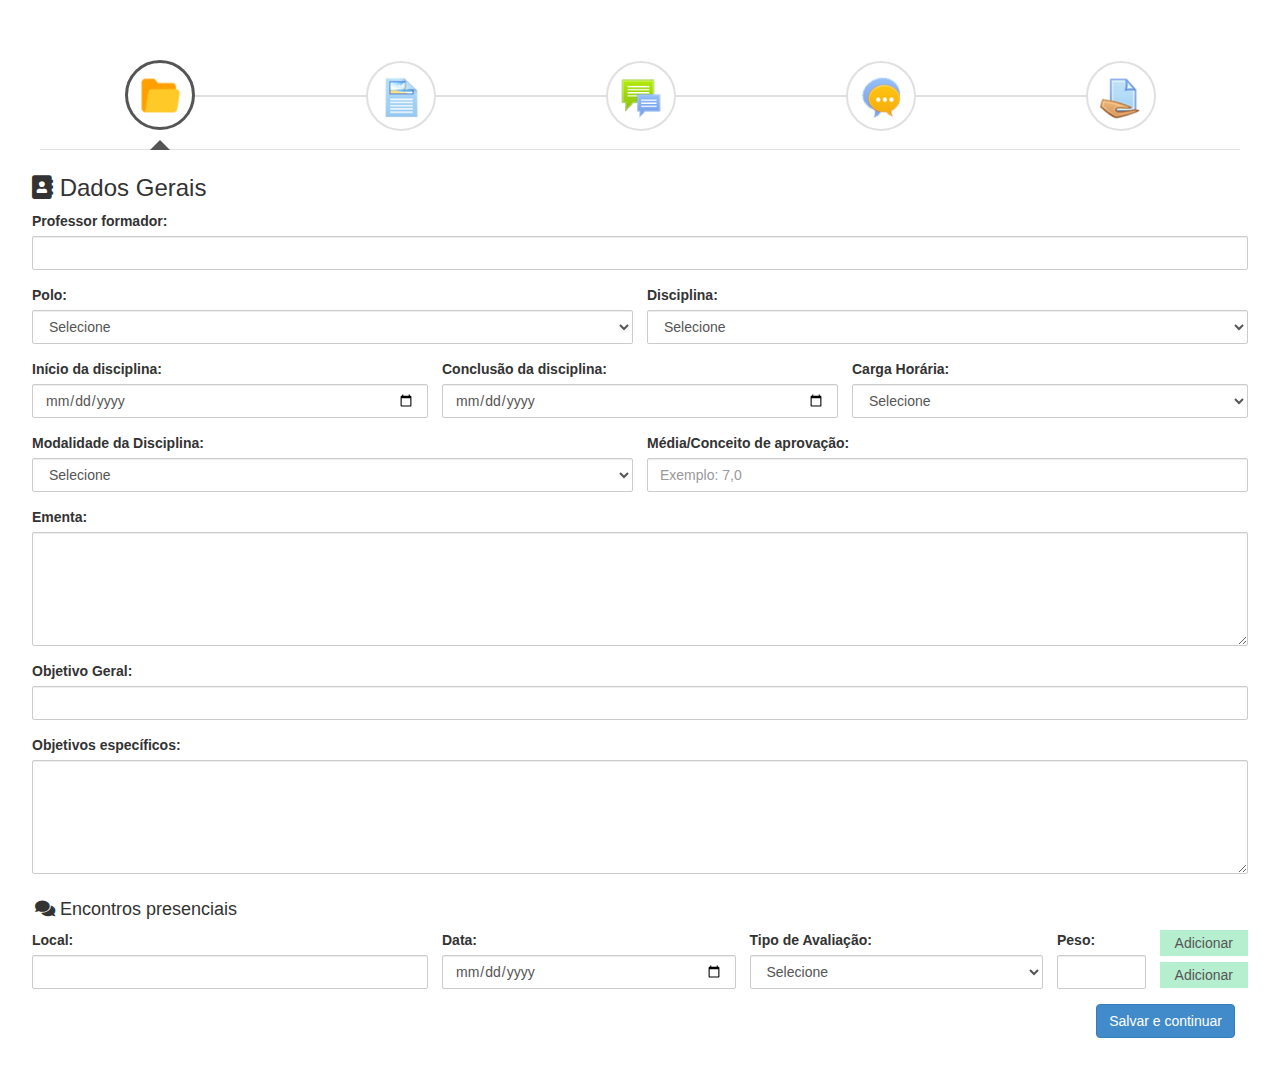
<file: form.html>
<!DOCTYPE html>
<html lang="pt-br">
    <head>
        <meta charset="utf-8">
        <meta name="description" content="EaD UERN">
        <meta name="robots" content="index, nofollow">

        <!-- DESIGN RESPONSIVO -->
        <meta name="viewport" content="width=device-width, initial-scale=1.0">

        <!-- OUTROS NAVEGADORES -->
        <meta http-equiv="X-UA-Compatible" content="IE=7">
        <meta http-equiv="X-UA-Compatible" content="ie=edge">

        <title>EaD - UERN</title>

        <!--IMPORTANDO -->
        <link rel="stylesheet" href="css/style.css">
        <link rel="stylesheet" href="css/normalize.css">
        <script src="js/jquery-1.11.1.min.js"></script>
        <script src="http://maxcdn.bootstrapcdn.com/bootstrap/3.3.0/js/bootstrap.min.js"></script>
        <script src="js/form.js"></script>
        <link rel="stylesheet" href="https://use.fontawesome.com/releases/v5.0.13/css/all.css">
    </head>

<body>
<div class="container">
    <div class="row">
        <section>
        <div class="wizard">
            <div class="wizard-inner">
                <div class="connecting-line"></div>
                <ul class="nav nav-tabs" role="tablist">

                    <li role="presentation" class="active">
                        <a href="#step1" data-toggle="tab" aria-controls="step1" role="tab" title="Dados gerais">
                            <span class="round-tab">
                                <!--i class="glyphicon glyphicon-folder-open"></i-->
                                <img src="img/icons/dados-gerais.png" class="round-tab other-icons" alt="" srcset="">
                            </span>
                        </a>
                    </li>

                    <li role="presentation" class="disabled">
                        <a href="#step2" data-toggle="tab" aria-controls="step2" role="tab" title="Aulas">
                            <span class="round-tab">
                                <!--i class="glyphicon glyphicon-book"></i-->
                                <img src="img/icons/aulas.png" class="round-tab other-icons" alt="" srcset="">
                            </span>
                        </a>
                    </li>
                    <li role="presentation" class="disabled">
                        <a href="#step3" data-toggle="tab" aria-controls="step3" role="tab" title="Fóruns de Discussão">
                            <span class="round-tab">
                                <!--i class="glyphicon glyphicon-bell"></i-->
                                <img src="img/icons/forum.png" class="round-tab other-icons" alt="" srcset="">
                            </span>
                        </a>
                    </li>
                    
                    <li role="presentation" class="disabled">
                            <a href="#step4" data-toggle="tab" aria-controls="step4" role="tab" title="Sala de Chat e Wikis">
                                <span class="round-tab">
                                    <!--i class="glyphicon glyphicon-comment"></i-->
                                    <img src="img/icons/chat.png" class="round-tab other-icons" alt="" srcset="">
                                </span>
                            </a>
                        </li>

                    <li role="presentation" class="disabled">
                        <a href="#complete" data-toggle="tab" aria-controls="complete" role="tab" title="Atividades Avaliativas">
                            <span class="round-tab">
                                <!--i class="glyphicon glyphicon-ok"></i-->
                                <img src="img/icons/atividades.png" class="round-tab other-icons" alt="" srcset="">
                            </span>
                        </a>
                    </li>
                </ul>
            </div>

            <form class="formulario" role="form">
                <div class="tab-content">
                    <div class="tab-pane active" role="tabpanel" id="step1">
                        
                        <div class="row">
                        <div class="col-md-12">
                            <h3>
                                <i class="fas fa-address-book"></i>
                                Dados Gerais
                            </h3>
                            <div class="form-group">
                                <label for="professor-formador">Professor formador:</label>
                                <input type="text" class="form-control" name="professor-formador" id="professor-formador">
                            </div>
                        </div>
                        
                        <div class="col-md-6">
                            <div class="form-group">
                                <label for="polo">Polo:</label>
                                <select id="polo" class="form-control">
                                    <option hidden="true">Selecione</option>
                                    <option>Exemplo</option>
                                </select>
                            </div>
                        </div>

                        <div class="col-md-6">
                            <div class="form-group">
                                <label for="disciplina">Disciplina:</label>
                                <select id="disciplina" class="form-control">
                                    <option hidden="true">Selecione</option>
                                    <option>Default select</option>
                                </select>
                            </div>					
                        </div>
            
                        </div>
                        
                        <div class="row">
                            <div class="col-md-4">
                                <div class="form-group">
                                    <label for="inicio-disciplina">Início da disciplina:</label>
                                    <input type="date" class="form-control" name="inicio-disciplina" id="inicio-disciplina">
                                </div>					
                            </div>
                
                            <div class="col-md-4">
                                <div class="form-group">
                                    <label for="conclusao-disciplina">Conclusão da disciplina:</label>
                                    <input type="date" class="form-control" name="conclusao-disciplina" id="conclusao-disciplina">
                                </div>
                            </div>

                            <div class="col-md-4">
                                <div class="form-group">
                                    <label for="idade">Carga Horária:</label>
                                    <select id="idade" class="form-control">
                                        <option hidden="true">Selecione</option>
                                        <option>15 h/a</option>
                                        <option>30 h/a</option>
                                        <option>45 h/a</option>
                                        <option>60 h/a</option>
                                        <option>75 h/a</option>
                                        <option>90 h/a</option>
                                    </select>
                                </div>					
                            </div>
                        </div>

                        <div class="row">
                            <div class="col-md-6">
                                <div class="form-group">
                                    <label for="modalidade-disciplina">Modalidade da Disciplina:</label>
                                    <select id="modalidade-disciplina" class="form-control">
                                        <option hidden="true">Selecione</option>
                                        <option>Semanal</option>
                                        <option>Modular</option>
                                    </select>
                                </div>
                            </div>
    
                            <div class="col-md-6">
                                <div class="form-group">
                                    <label for="conceito-aprovacao">Média/Conceito de aprovação:</label>
                                    <input type="number" class="form-control" name="conceito-aprovacao" id="conceito-aprovacao" step="0.1" placeholder="Exemplo: 7,0" min="6" max="10">
                                </div>					
                            </div>
                        </div>

                        <div class="row">
                            <div class="col-md-12">
                                <div class="form-group">
                                    <label for="ementa">Ementa:</label>
                                    <textarea class="form-control" name="ementa" id="ementa" cols="30" rows="5"></textarea>
                                </div>
                            </div>
                        </div>

                        <div class="row">
                            <div class="col-md-12">
                                <div class="form-group">
                                    <label for="objetivo-geral">Objetivo Geral:</label>
                                    <input type="text" class="form-control" name="objetivo-geral" id="objetivo-geral">
                                </div>
                            </div>
                        </div>

                        <div class="row">
                            <div class="col-md-12">
                                <div class="form-group">
                                    <label for="objetivo-especifico">Objetivos específicos:</label>
                                    <textarea class="form-control" name="objetivo-especifico" id="objetivo-especifico" cols="30" rows="5"></textarea>
                                </div>
                            </div>
                        </div>

                        <div class="row">
                            <h4>
                                <i class="fa fa-comments"></i>
                                Encontros presenciais
                            </h4>
                        </div>

                        <div class="row">
                            <div class="col-md-4">
                                <div class="form-group">
                                    <label for="local-encontpresen">Local:</label>
                                    <input type="text" class="form-control" name="local-encontpresen" id="local-encontpresen">
                                </div>
                            </div>

                            <div class="col-md-3">
                                <div class="form-group">
                                    <label for="data-encontpresen">Data:</label>
                                    <input type="date" class="form-control" name="data-encontpresen" id="data-encontpresen">
                                </div>
                            </div>

                            <div class="col-md-3">
                                <div class="form-group">
                                    <label for="tipo-avl-encontpresen">Tipo de Avaliação:</label>
                                    <select id="tipo-avl-encontpresen" class="form-control">
                                        <option hidden="true">Selecione</option>
                                        <option>Prova tradicional</option>
                                        <option>Prova via Moodle</option>
                                    </select>
                                </div>
                            </div>
                            
                            <div class="col-md-1">
                                <div class="form-group">
                                    <label for="peso-encontpresen">Peso:</label>
                                    <input type="number" class="form-control" name="peso-encontpresen" id="peso-encontpresen" step="1" min="0">
                                </div>
                            </div>

                            <div class="col-md-1">
                                <div class="form-group">
                                    <!--label for="peso-encontpresen">Duplicar</label-->
                                    <button class="btn-adicionar">Adicionar</button>
                                    <button class="btn-adicionar">Adicionar</button>
                                </div>
                            </div>

                        </div>

                        <!-- BOTÃO SALVAR E CONTINUAR -->
                        <ul class="list-inline pull-right">
                            <li><button type="button" class="btn btn-primary next-step">Salvar e continuar</button></li>
                        </ul>

                    </div>


                    <div class="tab-pane" role="tabpanel" id="step2">
                        <h3>Aulas</h3>
                        <p>sdfgh</p>
                        <ul class="list-inline pull-right">
                            <li><button type="button" class="btn btn-default prev-step">Anterior</button></li>
                            <li><button type="button" class="btn btn-default next-step">Próximo</button></li>
                            <li><button type="button" class="btn btn-primary btn-info-full next-step">Salvar e continuar</button></li>
                        </ul>
                    </div>
                    <div class="tab-pane" role="tabpanel" id="step3">
                        <h3>Fóruns de Discussão</h3>
                        <p>sdfgh</p>
                        <ul class="list-inline pull-right">
                            <li><button type="button" class="btn btn-default prev-step">Anterior</button></li>
                            <li><button type="button" class="btn btn-default next-step">Próximo</button></li>
                            <li><button type="button" class="btn btn-primary btn-info-full next-step">Salvar e continuar</button></li>
                        </ul>
                    </div>
                    <div class="tab-pane" role="tabpanel" id="step4">
                        <h3>Sala de Chat e Wikis</h3>
                        <p>dfghj</p>
                        <ul class="list-inline pull-right">
                            <li><button type="button" class="btn btn-default prev-step">Anterior</button></li>
                            <li><button type="button" class="btn btn-default next-step">Próximo</button></li>
                            <li><button type="button" class="btn btn-primary btn-info-full next-step">Salvar e continuar</button></li>
                        </ul>
                    </div>
                    <div class="tab-pane" role="tabpanel" id="complete">
                        <h3>Atividades Avaliativas</h3>
                        <p>sdfghj</p>
                        <ul class="list-inline pull-right">
                                <li><button type="button" class="btn btn-default prev-step">Anterior</button></li>
                                <li><button type="button" class="btn btn-primary btn-info-full next-step">Concluir Preenchimento</button></li>
                        </ul>
                    </div>
                    <div class="clearfix"></div>
                </div>
            </form>
        </div>
    </section>
    </div>
</div>
    
</body>
</html>
</file>
<file: css/style.css>
.wizard {
    margin: 20px auto;
    background: #fff;
}

    .wizard .nav-tabs {
        position: relative;
        margin: 40px auto;
        margin-bottom: 0;
        border-bottom-color: #e0e0e0;
    }

    .wizard > div.wizard-inner {
        position: relative;
    }

.connecting-line {
    height: 2px;
    background: #e0e0e0;
    position: absolute;
    width: 80%;
    margin: 0 auto;
    left: 0;
    right: 0;
    top: 50%;
    z-index: 1;
}

.wizard .nav-tabs > li.active > a, .wizard .nav-tabs > li.active > a:hover, .wizard .nav-tabs > li.active > a:focus {
    color: #555555;
    cursor: default;
    border: 0;
    border-bottom-color: transparent;
}

span.round-tab {
    width: 70px;
    height: 70px;
    line-height: 70px;
    display: border-box;
    border-radius: 100px;
    background: #fff;
    border: 2px solid #e0e0e0;
    z-index: 2;
    position: absolute;
    left: 0;
    text-align: center;
    font-size: 25px;
}

span.round-tab i{
    color:#555555;
}

span.round-tab img{
    padding-bottom: 4px;
}

span.round-tab img:hover{
    transition: all 0.1s;
    filter:drop-shadow(3px 3px 1px gray);
    padding-bottom: 12px;
}

.wizard li.active span.round-tab {
    background: #fff;
    border: 3px solid rgb(85, 85, 85);  
}

.wizard li.active span.round-tab img:hover {
    transition: all 0.1s;
    filter:drop-shadow(3px 3px 1px gray);
    padding-bottom: 12px;
}

.wizard li.active span.round-tab i{
    color: rgb(85, 85, 85);
}

span.round-tab:hover {
    color: #333;
    border: 3px solid rgb(207, 207, 207);
}

.wizard .nav-tabs > li {
    width: 20%;
}

.wizard li:after {
    content: " ";
    position: absolute;
    left: 46%;
    opacity: 0;
    margin: 0 auto;
    bottom: 0px;
    border: 5px solid transparent;
    /*                               MUDAR                            AQUI                       */
    border-bottom-color: rgb(85, 85, 85);
    transition: 0.1s ease-in-out;
}

.wizard li.active:after {
    content: " ";
    position: absolute;
    left: 46%;
    opacity: 1;
    margin: 0 auto;
    bottom: 0px;
    border: 10px solid transparent;
    border-bottom-color: rgb(85, 85, 85);
}

.wizard .nav-tabs > li a {
    width: 70px;
    height: 70px;
    margin: 20px auto;
    border-radius: 100%;
    padding: 0;
}

    .wizard .nav-tabs > li a:hover {
        background: transparent;
    }

.wizard .tab-pane {
    position: relative;
    padding-top: 25px;
}

.wizard h3 {
    margin-top: 0;
}

.other-icons{
    width: 45px;
}

.btn-adicionar{
    height: 26px;
    display: block;
    width: 100%;
    font-size: 14px;
    line-height: 1.42857143;
    color: #555;
    background-color: rgb(182, 238, 208);
    border: 0px solid rgb(177, 177, 177);
    border-radius: 2;
    transition: border-color ease-in-out .15s,box-shadow ease-in-out .15s;
    cursor: pointer;
    margin-bottom: 6px; 
}

@media( max-width : 585px ) {

    .wizard {
        width: 90%;
        height: auto !important;
    }

    span.round-tab {
        font-size: 16px;
        width: 50px;
        height: 50px;
        line-height: 50px;
    }

    .other-icons{
        width: 30px;
    }

    .wizard .nav-tabs > li a {
        width: 50px;
        height: 50px;
        line-height: 50px;
    }

    .wizard li.active:after {
        content: " ";
        position: absolute;
        left: 35%;
    }
}
</file>
